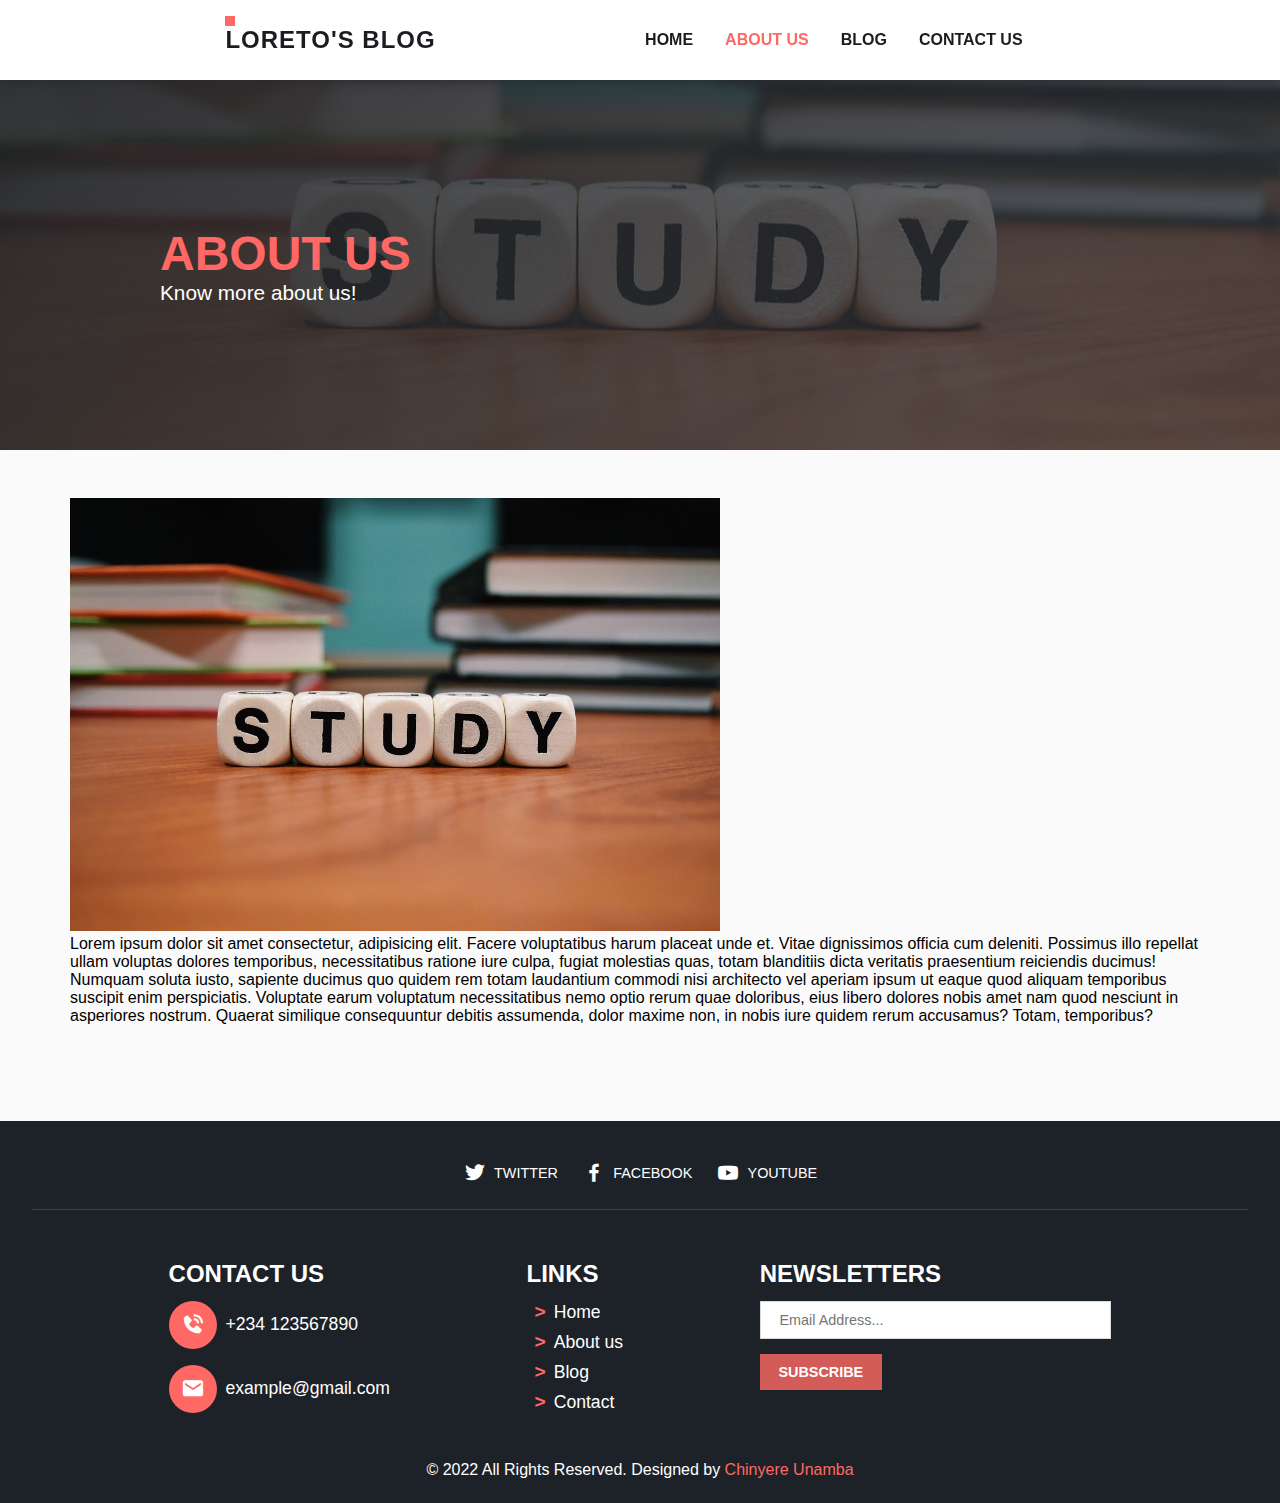
<file: about.html>
<!DOCTYPE html>
<html lang="en">

<head>
    <meta charset="UTF-8">
    <meta http-equiv="X-UA-Compatible" content="IE=edge">
    <meta name="viewport" content="width=device-width, initial-scale=1.0">
    <link rel="stylesheet" href="style.css">
    <link rel="stylesheet" href="./boxicons/css/boxicons.min.css">
    <title>Blog Website | About Us</title>
</head>

<body>
    <nav>
        <div class="logo">
            <!-- <img src="" alt="logo"> -->
            <a href="#">
                <h2>Loreto's Blog</h2>
            </a>
        </div>
        <ul class="navlinks">
            <li><a href="./index.html">Home</a></li>
            <li><a href="./about.html" class="active">About us</a></li>
            <li><a href="./blog.html">Blog</a></li>
            <li><a href="./contact.html">Contact us</a></li>
        </ul>

        <div class="burger">
            <div class="line-1"></div>
            <div class="line-2"></div>
            <div class="line-3"></div>
        </div>

    </nav>
    <div class="container">
        <section class="header">
            <div class="intro">
                <h1>About us</h1>
                <p>Know more about us!</p>
            </div>
        </section>
        <!-- <section class="body">
            <div class="s1">
                <div>
                    <h4>Contact Us</h4>
                    <h2>Let's stay in touch</h2>
                </div>
            </div>
        </section> -->
        <section class="body">
            <div class="about">
                <div class="content">
                    <div class="img">
                        <img src="./images/img-7.jpg" alt="">
                    </div>
                    <div>
                        <p>Lorem ipsum dolor sit amet consectetur, adipisicing elit. Facere voluptatibus harum placeat
                            unde
                            et. Vitae dignissimos officia cum deleniti. Possimus illo repellat ullam voluptas dolores
                            temporibus, necessitatibus ratione iure culpa, fugiat molestias quas, totam blanditiis dicta
                            veritatis praesentium reiciendis ducimus! Numquam soluta iusto, sapiente ducimus quo quidem
                            rem
                            totam laudantium commodi nisi architecto vel aperiam ipsum ut eaque quod aliquam temporibus
                            suscipit enim perspiciatis. Voluptate earum voluptatum necessitatibus nemo optio rerum quae
                            doloribus, eius libero dolores nobis amet nam quod nesciunt in asperiores nostrum. Quaerat
                            similique consequuntur debitis assumenda, dolor maxime non, in nobis iure quidem rerum
                            accusamus? Totam, temporibus?</p>
                    </div>
                </div>

            </div>
        </section>

        <footer>
            <div class="footer-social-links">
                <span><a href="#"><i class="bx bxl-twitter"></i>Twitter</a></span>
                <span><a href="#"><i class="bx bxl-facebook"></i>Facebook</a></span>
                <span><a href="#"><i class="bx bxl-youtube"></i>Youtube</a></span>
            </div>
            <div class="footer-links">
                <div class="contact">
                    <h2>Contact us</h2>
                    <div>
                        <span><i class="bx bxs-phone-call"></i>+234 123567890</span>
                        <span><a href="#"><i class="bx bxs-envelope"></i>example@gmail.com</a></span>
                    </div>
                </div>
                <div class="home-link">
                    <h2>Links</h2>
                    <ul>
                        <li><a href="#">Home</a></li>
                        <li><a href="#">About us</a></li>
                        <li><a href="#">Blog</a></li>
                        <li><a href="#">Contact</a></li>
                    </ul>
                </div>
                <div class="subscribe">
                    <h2>Newsletters</h2>
                    <div>
                        <input type="email" name="email" id="" placeholder="Email Address...">
                        <button type="submit">Subscribe</button>
                    </div>
                </div>
            </div>
            <div class="copyright">
                <p>&copy; 2022 All Rights Reserved. Designed by <a href="#">Chinyere Unamba</a></p>
            </div>
        </footer>
    </div>
    <script src="main.js"></script>
</body>

</html>
</file>
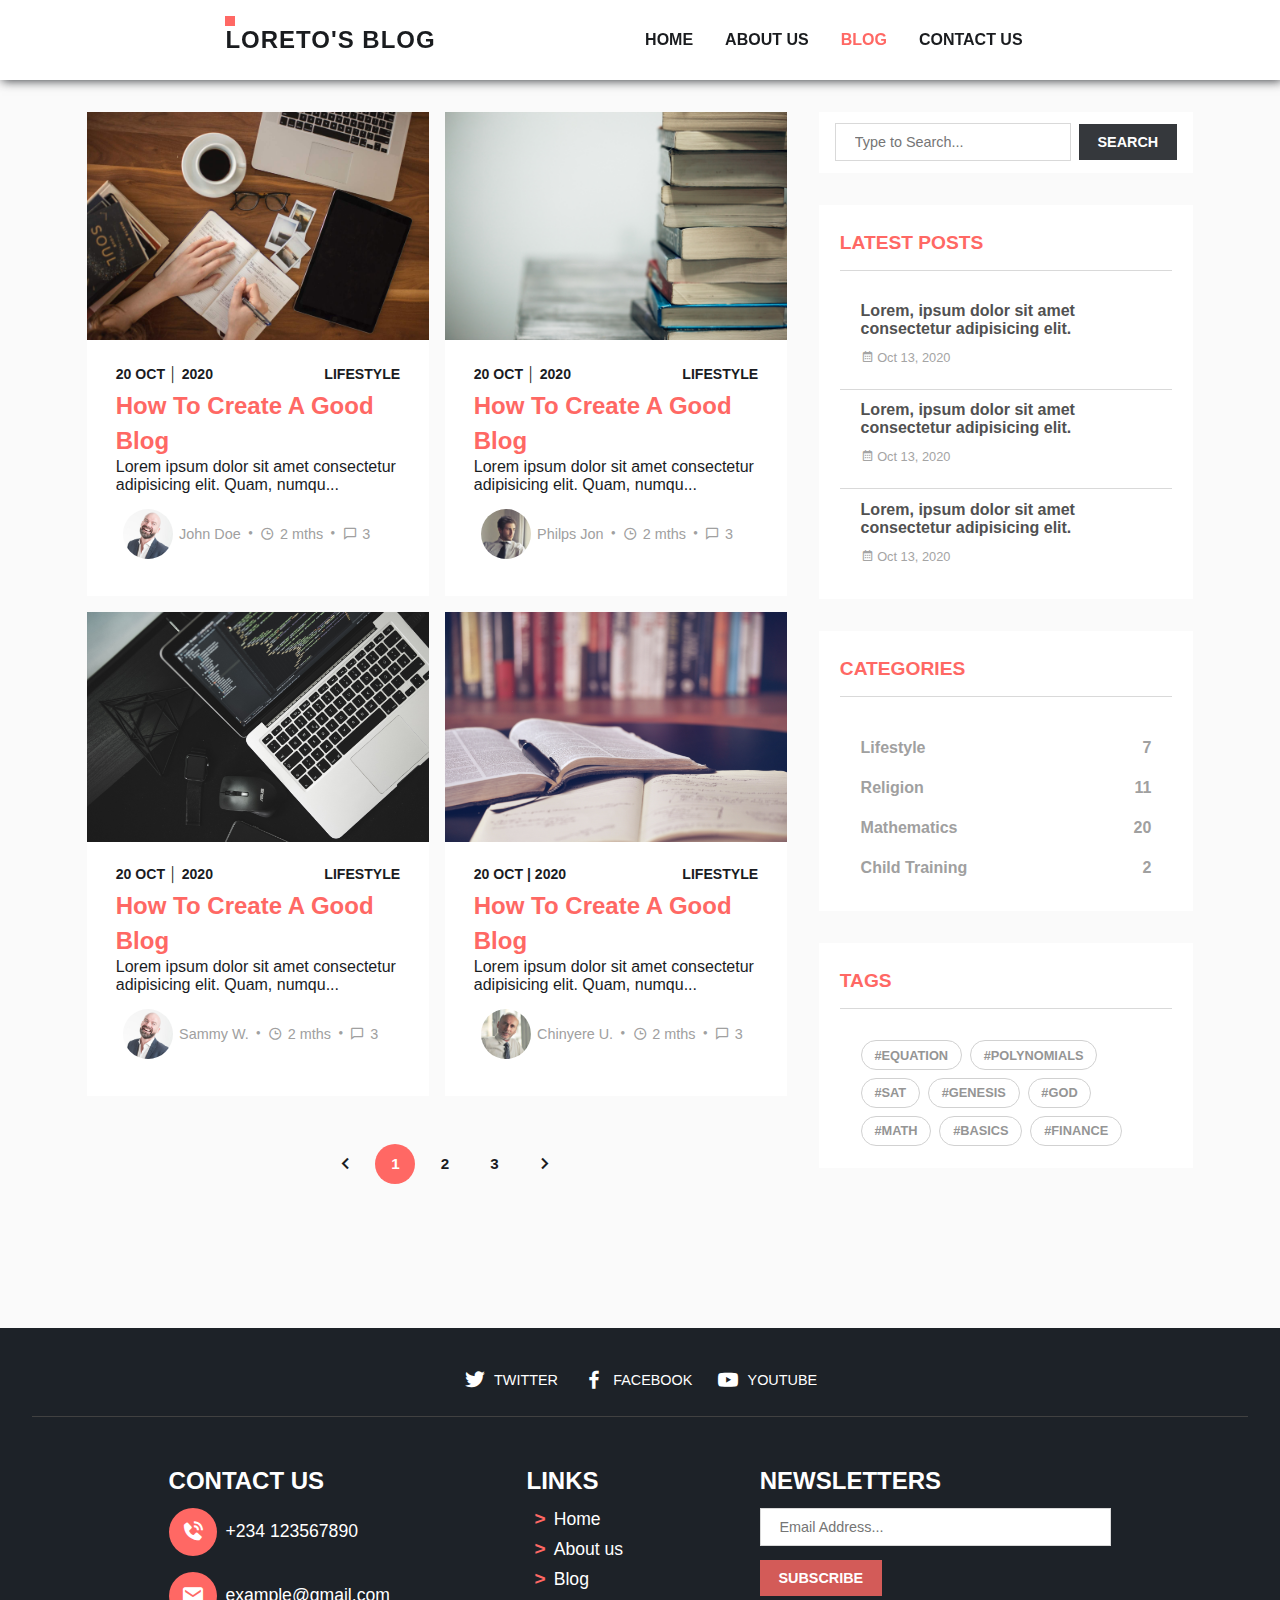
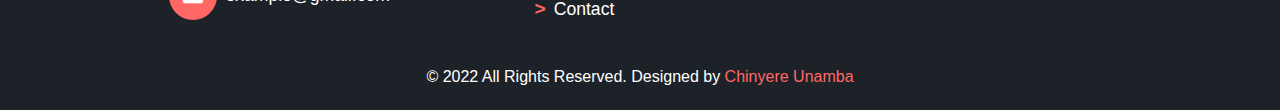
<file: blog.html>
<!DOCTYPE html>
<html lang="en">

<head>
    <meta charset="UTF-8">
    <meta http-equiv="X-UA-Compatible" content="IE=edge">
    <meta name="viewport" content="width=device-width, initial-scale=1.0">
    <link rel="stylesheet" href="style.css">
    <link rel="stylesheet" href="./boxicons/css/boxicons.min.css">
    <title>Blog Website | Blogs</title>
</head>

<body>
    <nav>
        <div class="logo">
            <!-- <img src="" alt="logo"> -->
            <a href="#">
                <h2>Loreto's Blog</h2>
            </a>
        </div>
        <ul class="navlinks">
            <li><a href="./index.html">Home</a></li>
            <li><a href="./about.html">About us</a></li>
            <li><a href="./blog.html" class="active">Blog</a></li>
            <li><a href="./contact.html">Contact us</a></li>
        </ul>

        <div class="burger">
            <div class="line-1"></div>
            <div class="line-2"></div>
            <div class="line-3"></div>
        </div>

    </nav>
    <div class="container">
        <section class="body blog-list">
            <div class="main">
                <div class="content">
                    <div class="blog-post">
                        <div class="box">
                            <a href="./post.html" class="box-link">
                                <div class="img">
                                    <img src="./images/img-1.jpg" alt="">
                                </div>
                                <div class="text">
                                    <div class="text-header">
                                        <div class="sub-detail">
                                            <h4 class="bold">Lifestyle</h4>
                                            <h4>20 Oct &boxv; 2020</h4>
                                        </div>
                                        <h2>How to create a good blog</h2>
                                        <p>Lorem ipsum dolor sit amet consectetur adipisicing elit. Quam, numqu...</p>
                                        <ul>
                                            <li>
                                                <a href="#user">
                                                    <div class="profile">
                                                        <img src="./images/profile-img/person_2.jpg" alt="">
                                                    </div>
                                                    <div>
                                                        John doe
                                                    </div>
                                                </a>
                                            </li>&bullet;
                                            <li><a href="#"><i class="bx bx-time"></i> 2 mths</a></li>&bullet;
                                            <li><a href="#"><i class="bx bx-comment"></i> 3</a></li>
                                        </ul>
                                    </div>
                                </div>
                            </a>
                        </div>
                        <div class="box">
                            <a href="./post.html" class="box-link">
                                <div class="img">
                                    <img src="./images/img-5.jpg" alt="">
                                </div>
                                <div class="text">
                                    <div class="text-header">
                                        <div class="sub-detail">
                                            <h4 class="bold">Lifestyle</h4>
                                            <h4>20 Oct &boxv; 2020</h4>
                                        </div>
                                        <h2>How to create a good blog</h2>
                                        <p>Lorem ipsum dolor sit amet consectetur adipisicing elit. Quam, numqu...</p>
                                        <ul>
                                            <li>
                                                <a href="#user">
                                                    <div class="profile">
                                                        <img src="./images/profile-img/person_1.jpg" alt="">
                                                    </div>
                                                    <div>
                                                        Philps Jon
                                                    </div>
                                                </a>
                                            </li>&bullet;
                                            <li><a href="#"><i class="bx bx-time"></i> 2 mths</a></li>&bullet;
                                            <li><a href="#"><i class="bx bx-comment"></i> 3</a></li>
                                        </ul>
                                    </div>
                                </div>
                            </a>
                        </div>
                        <div class="box">
                            <a href="./post.html" class="box-link">
                                <div class="img">
                                    <img src="./images/img-3.jpg" alt="">
                                </div>
                                <div class="text">
                                    <div class="text-header">
                                        <div class="sub-detail">
                                            <h4 class="bold">Lifestyle</h4>
                                            <h4>20 Oct &boxv; 2020</h4>
                                        </div>
                                        <h2>How to create a good blog</h2>
                                        <p>Lorem ipsum dolor sit amet consectetur adipisicing elit. Quam, numqu...</p>
                                        <ul>
                                            <li>
                                                <a href="#user">
                                                    <div class="profile">
                                                        <img src="./images/profile-img/person_2.jpg" alt="">
                                                    </div>
                                                    <div>
                                                        Sammy W.
                                                    </div>
                                                </a>
                                            </li>&bullet;
                                            <li><a href="#"><i class="bx bx-time"></i> 2 mths</a></li>&bullet;
                                            <li><a href="#"><i class="bx bx-comment"></i> 3</a></li>
                                        </ul>
                                    </div>
                                </div>
                            </a>
                        </div>
                        <div class="box">
                            <a href="./post.html" class="box-link">
                                <div class="img">
                                    <img src="./images/img-4.jpg" alt="">
                                </div>
                                <div class="text">
                                    <div class="text-header">
                                        <div class="sub-detail">
                                            <h4 class="bold">Lifestyle</h4>
                                            <h4>20 Oct | 2020</h4>
                                        </div>
                                        <h2>How to create a good blog</h2>
                                        <p>Lorem ipsum dolor sit amet consectetur adipisicing elit. Quam, numqu...</p>
                                        <ul>
                                            <li>
                                                <a href="#user">
                                                    <div class="profile">
                                                        <img src="./images/profile-img/person_3.jpg" alt="">
                                                    </div>
                                                    <div>
                                                        Chinyere U.
                                                    </div>
                                                </a>
                                            </li>&bullet;
                                            <li><a href="#"><i class="bx bx-time"></i> 2 mths</a></li>&bullet;
                                            <li><a href="#"><i class="bx bx-comment"></i> 3</a></li>
                                        </ul>
                                    </div>
                                </div>
                            </a>
                        </div>

                    </div>

                    <div class="pagination">
                        <div>
                            <span>
                                <a href="#">
                                    <i class="arrow bx bx-chevron-left"></i>
                                </a>
                            </span>

                            <span class="active">
                                <a class="nos" href="#">1</a>
                            </span>
                            <span>
                                <a class="nos" href="#">2</a>
                            </span>
                            <span>
                                <a class="nos" href="#">3</a>
                            </span>
                            <span>
                                <a href="#">
                                    <i class="arrow bx bx-chevron-right"></i>
                                </a>
                            </span>
                        </div>
                    </div>
                </div>
                <aside>
                    <div class="search">
                        <input type="search" name="search" id="" placeholder="Type to Search...">
                        <button type="submit">Search</button>
                    </div>
                    <div class="recent-post">
                        <h3>Latest posts</h3>
                        <div class="recent">
                            <a href="#">
                                <h4>Lorem, ipsum dolor sit amet consectetur adipisicing elit.</h4>
                                <p><i class="bx bx-calendar"></i> Oct 13, 2020</p>
                            </a>
                        </div>
                        <div class="recent">
                            <a href="#">
                                <h4>Lorem, ipsum dolor sit amet consectetur adipisicing elit.</h4>
                                <p><i class="bx bx-calendar"></i> Oct 13, 2020</p>
                            </a>
                        </div>
                        <div class="recent">
                            <a href="#">
                                <h4>Lorem, ipsum dolor sit amet consectetur adipisicing elit.</h4>
                                <p><i class="bx bx-calendar"></i> Oct 13, 2020</p>
                            </a>
                        </div>


                    </div>
                    <div class="categories">
                        <h3>Categories</h3>
                        <div>
                            <ul>
                                <li>
                                    <a href="#">
                                        <span>Lifestyle</span>
                                        <span>7</span>
                                    </a>
                                </li>
                                <li>
                                    <a href="#">
                                        <span>Religion</span>
                                        <span>11</span>
                                    </a>
                                </li>
                                <li>
                                    <a href="#">
                                        <span>Mathematics</span>
                                        <span>20</span>
                                    </a>
                                </li>
                                <li>
                                    <a href="#">
                                        <span>Child Training</span>
                                        <span>2</span>
                                    </a>
                                </li>


                            </ul>
                        </div>
                    </div>
                    <div class="tags">
                        <h3>Tags</h3>
                        <div>
                            <span><a href="#">#equation</a></span>
                            <span><a href="#">#polynomials</a></span>
                            <span><a href="#">#sat</a></span>
                            <span><a href="#">#genesis</a></span>
                            <span><a href="#">#God</a></span>
                            <span><a href="#">#math</a></span>
                            <span><a href="#">#basics</a></span>
                            <span><a href="#">#finance</a></span>
                        </div>
                    </div>
                </aside>
            </div>
        </section>

        <footer>
            <div class="footer-social-links">
                <span><a href="#"><i class="bx bxl-twitter"></i>Twitter</a></span>
                <span><a href="#"><i class="bx bxl-facebook"></i>Facebook</a></span>
                <span><a href="#"><i class="bx bxl-youtube"></i>Youtube</a></span>
            </div>
            <div class="footer-links">
                <div class="contact">
                    <h2>Contact us</h2>
                    <div>
                        <span><i class="bx bxs-phone-call"></i>+234 123567890</span>
                        <span><a href="#"><i class="bx bxs-envelope"></i>example@gmail.com</a></span>
                    </div>
                </div>
                <div class="home-link">
                    <h2>Links</h2>
                    <ul>
                        <li><a href="#">Home</a></li>
                        <li><a href="#">About us</a></li>
                        <li><a href="#">Blog</a></li>
                        <li><a href="#">Contact</a></li>
                    </ul>
                </div>
                <div class="subscribe">
                    <h2>Newsletters</h2>
                    <div>
                        <input type="email" name="email" id="" placeholder="Email Address...">
                        <button class="bold" type="submit">Subscribe</button>
                    </div>
                </div>
            </div>
            <div class="copyright">
                <p>&copy; 2022 All Rights Reserved. Designed by <a href="#">Chinyere Unamba</a></p>
            </div>
        </footer>
    </div>
    <script src="main.js"></script>
</body>

</html>
</file>
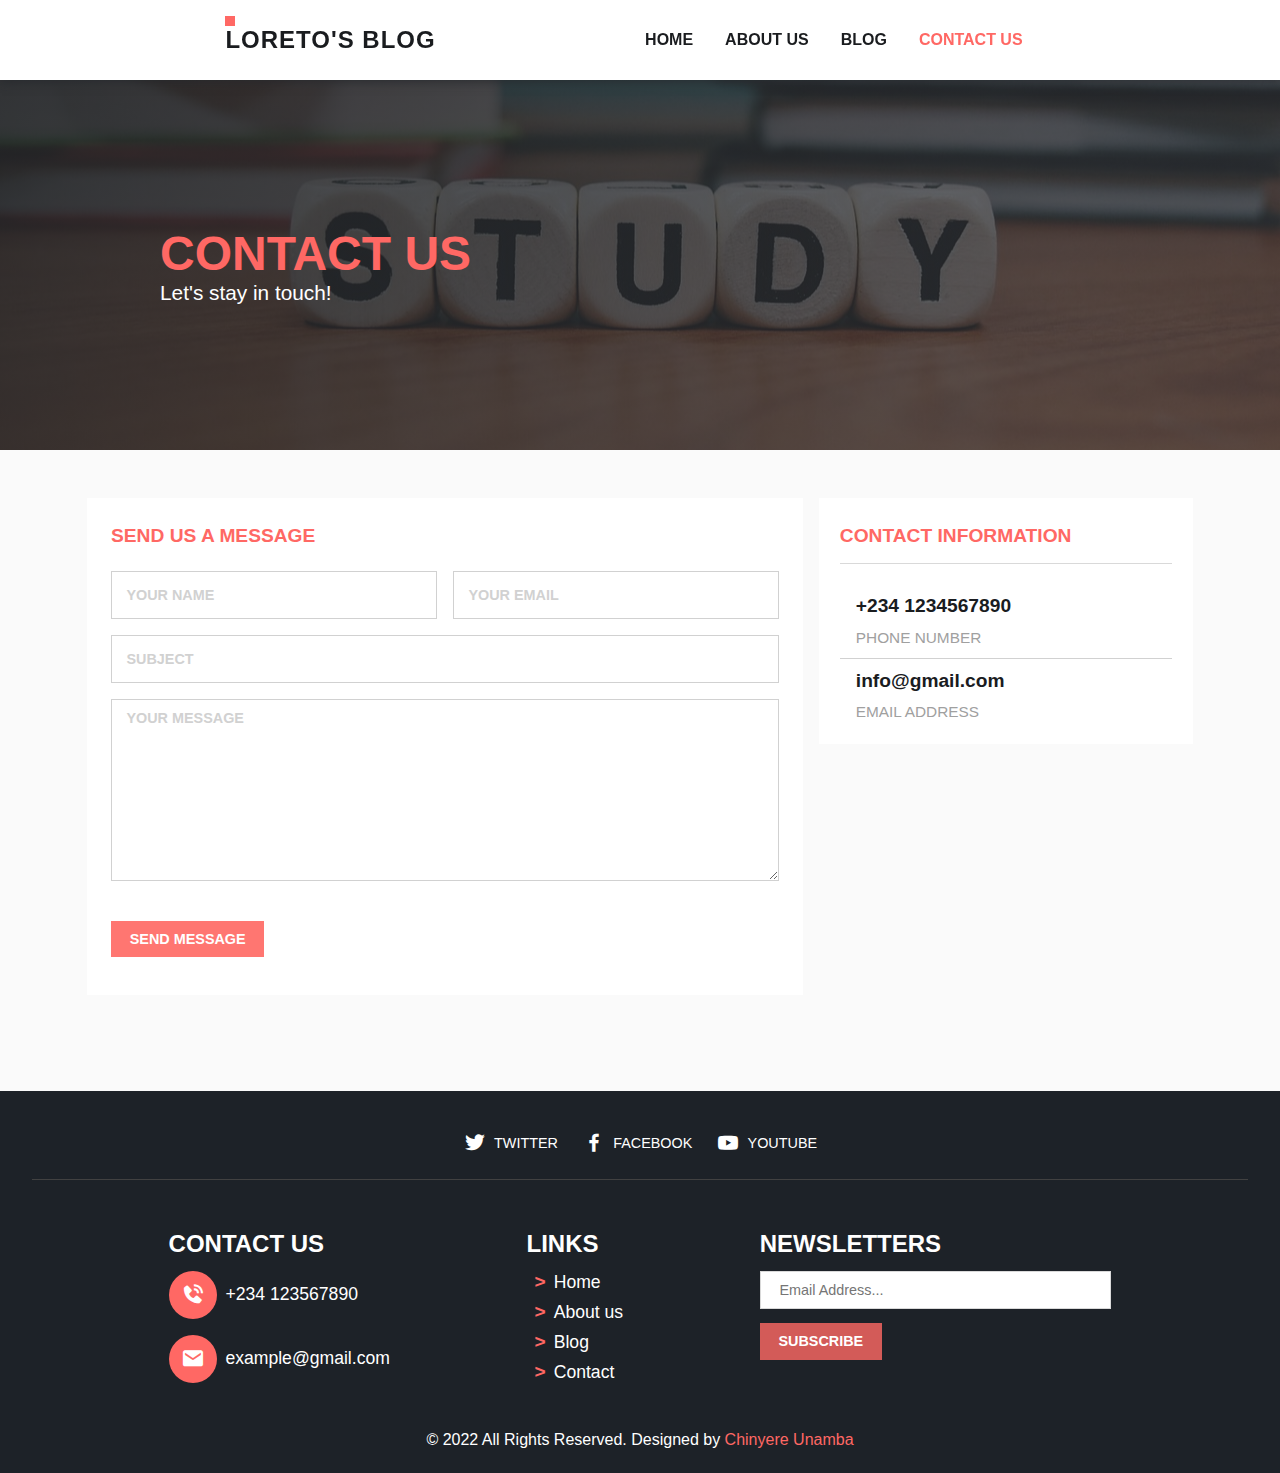
<file: contact.html>
<!DOCTYPE html>
<html lang="en">

<head>
    <meta charset="UTF-8">
    <meta http-equiv="X-UA-Compatible" content="IE=edge">
    <meta name="viewport" content="width=device-width, initial-scale=1.0">
    <link rel="stylesheet" href="style.css">
    <link rel="stylesheet" href="./boxicons/css/boxicons.min.css">
    <title>Blog Website | Contact Us</title>
</head>

<body>
    <nav>
        <div class="logo">
            <!-- <img src="" alt="logo"> -->
            <a href="#">
                <h2>Loreto's Blog</h2>
            </a>
        </div>
        <ul class="navlinks">
            <li><a href="./index.html">Home</a></li>
            <li><a href="./about.html">About us</a></li>
            <li><a href="./blog.html">Blog</a></li>
            <li><a href="./contact.html" class="active">Contact us</a></li>
        </ul>

        <div class="burger">
            <div class="line-1"></div>
            <div class="line-2"></div>
            <div class="line-3"></div>
        </div>

    </nav>
    <div class="container">
        <section class="header">
            <div class="intro">
                <h1>Contact Us</h1>
                <p>Let's stay in touch!</p>
            </div>
        </section>
        <!-- <section class="body">
            <div class="s1">
                <div>
                    <h4>Contact Us</h4>
                    <h2>Let's stay in touch</h2>
                </div>
            </div>
        </section> -->
        <section class="body">
            <div class="main">
                <div class="content">
                    <div class="contact">
                        <div class="contact-title">
                            <h3>Send us a message</h3>
                        </div>
                        <div class="form">
                            <form action="">
                                <div class="input input-detail">
                                    <input type="text" name="name" id="" placeholder="Your name">
                                    <input type="email" name="email" id="" placeholder="your email">
                                </div>
                                <div class="input">
                                    <input type="text" name="subject" id="" placeholder="subject">
                                </div>
                                <div class="textarea">
                                    <textarea name="message" id="" cols="30" rows="10"
                                        placeholder="your message"></textarea>
                                </div>
                            </form>
                        </div>

                        <div class="button">
                            <button>Send message</button>
                        </div>
                    </div>
                </div>
                <aside>
                    <div class="contact-info">
                        <h3>Contact Information</h3>
                        <div class="info">
                            <h4>+234 1234567890</h4>
                            <p>Phone number</p>
                        </div>
                        <div class="info">
                            <h4>info@gmail.com</h4>
                            <p>email address</p>
                        </div>
                    </div>

                </aside>
            </div>
        </section>

        <footer>
            <div class="footer-social-links">
                <span><a href="#"><i class="bx bxl-twitter"></i>Twitter</a></span>
                <span><a href="#"><i class="bx bxl-facebook"></i>Facebook</a></span>
                <span><a href="#"><i class="bx bxl-youtube"></i>Youtube</a></span>
            </div>
            <div class="footer-links">
                <div class="contact">
                    <h2>Contact us</h2>
                    <div>
                        <span><i class="bx bxs-phone-call"></i>+234 123567890</span>
                        <span><a href="#"><i class="bx bxs-envelope"></i>example@gmail.com</a></span>
                    </div>
                </div>
                <div class="home-link">
                    <h2>Links</h2>
                    <ul>
                        <li><a href="#">Home</a></li>
                        <li><a href="#">About us</a></li>
                        <li><a href="#">Blog</a></li>
                        <li><a href="#">Contact</a></li>
                    </ul>
                </div>
                <div class="subscribe">
                    <h2>Newsletters</h2>
                    <div>
                        <input type="email" name="email" id="" placeholder="Email Address...">
                        <button type="submit">Subscribe</button>
                    </div>
                </div>
            </div>
            <div class="copyright">
                <p>&copy; 2022 All Rights Reserved. Designed by <a href="#">Chinyere Unamba</a></p>
            </div>
        </footer>
    </div>
    <script src="main.js"></script>
</body>

</html>
</file>
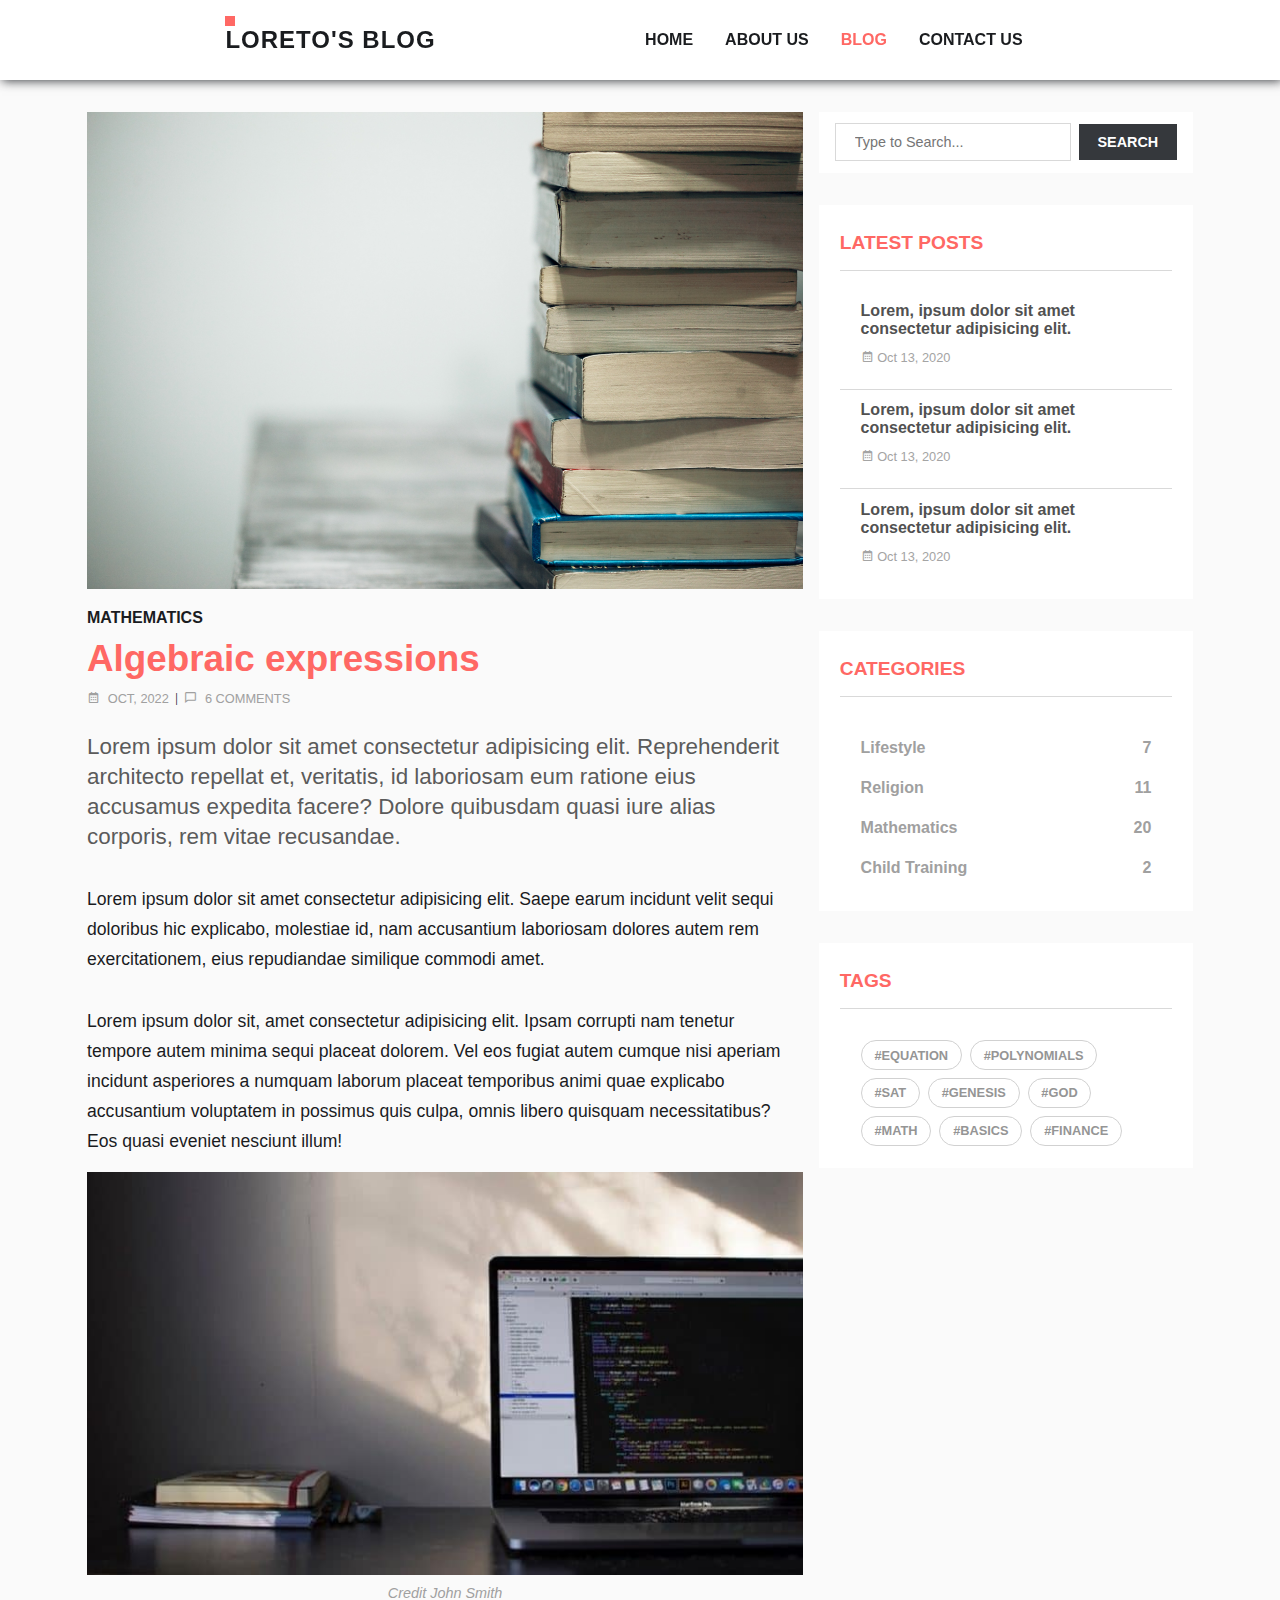
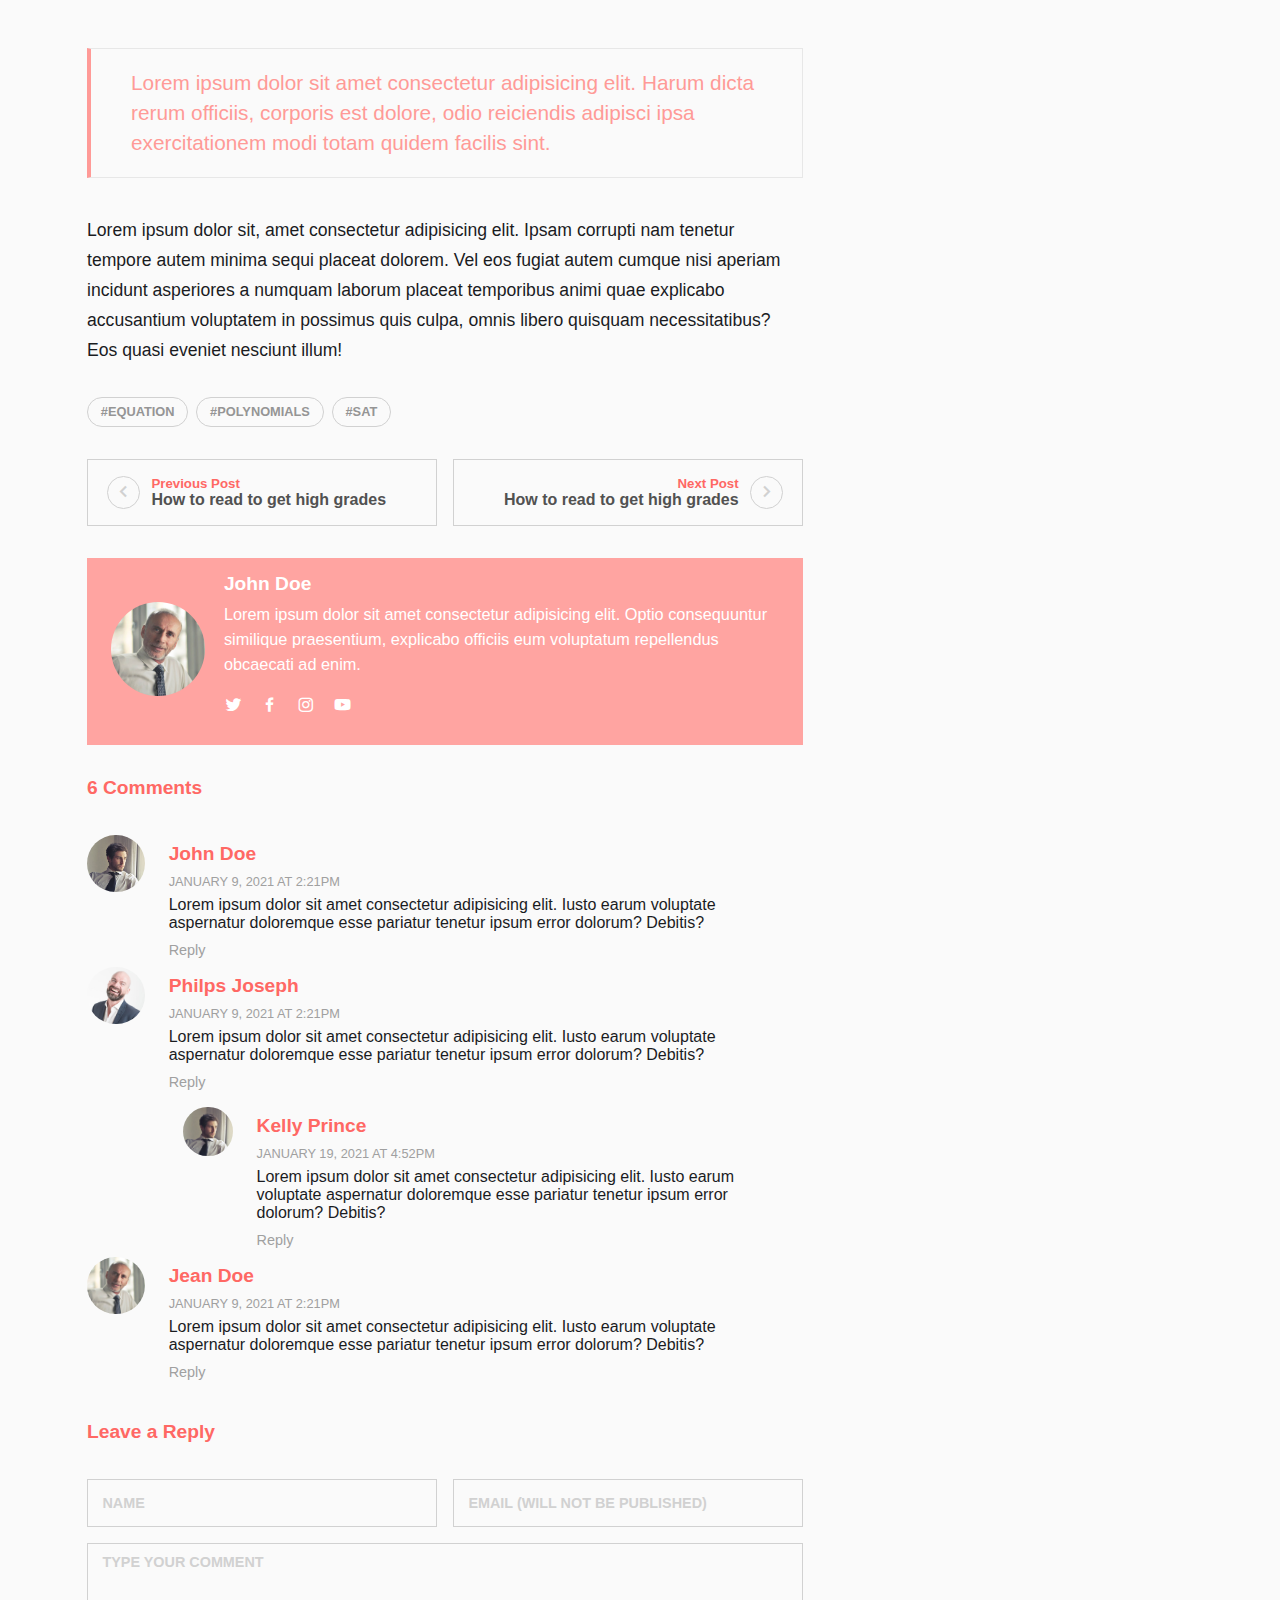
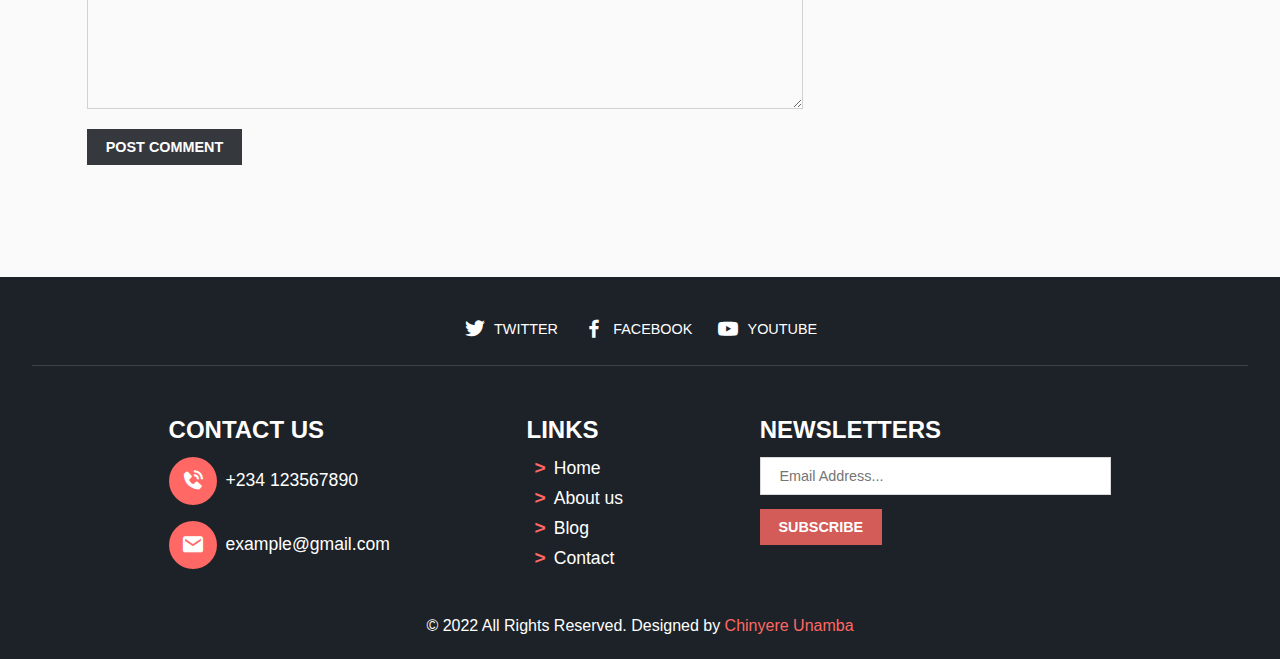
<file: post.html>
<!DOCTYPE html>
<html lang="en">

<head>
    <meta charset="UTF-8">
    <meta http-equiv="X-UA-Compatible" content="IE=edge">
    <meta name="viewport" content="width=device-width, initial-scale=1.0">
    <link rel="stylesheet" href="style.css">
    <link rel="stylesheet" href="./boxicons/css/boxicons.min.css">
    <title>Blog Website | Post Title</title>
</head>

<body>
    <nav>
        <div class="logo">
            <!-- <img src="" alt="logo"> -->
            <a href="#">
                <h2>Loreto's Blog</h2>
            </a>
        </div>
        <ul class="navlinks">
            <li><a href="./index.html">Home</a></li>
            <li><a href="./about.html">About us</a></li>
            <li><a href="./blog.html" class="active">Blog</a></li>
            <li><a href="./contact.html">Contact us</a></li>
        </ul>

        <div class="burger">
            <div class="line-1"></div>
            <div class="line-2"></div>
            <div class="line-3"></div>
        </div>

    </nav>
    <div class="container">
        <section class="body post-body">
            <div class="main">
                <div class="content">
                    <div class="post">
                        <div class="img">
                            <img src="./images/img-5.jpg" alt="">
                        </div>
                        <div class="text">
                            <div class="text-header">
                                <h4 class="category">Mathematics</h4>
                                <a href="#">
                                    <h1 class="post-title">Algebraic expressions</h1>
                                </a>
                                <ul class="user-details">
                                    <li><a href="#"><i class="bx bx-calendar"></i> Oct, 2022</a></li> |
                                    <li><a href="#"><i class="bx bx-comment"></i> 6 comments</a></li>
                                </ul>
                            </div>
                            <p class="intro-text">Lorem ipsum dolor sit amet consectetur adipisicing elit. Reprehenderit
                                architecto repellat et, veritatis, id laboriosam eum ratione eius accusamus expedita
                                facere? Dolore quibusdam quasi iure alias corporis, rem vitae recusandae.</p>

                            <p class="post-text">Lorem ipsum dolor sit amet consectetur adipisicing elit. Saepe earum
                                incidunt velit sequi
                                doloribus hic explicabo, molestiae id, nam accusantium laboriosam dolores autem rem
                                exercitationem, eius repudiandae similique commodi amet.</p>

                            <p class="post-text">
                                Lorem ipsum dolor sit, amet consectetur adipisicing elit. Ipsam corrupti nam tenetur
                                tempore autem minima sequi placeat dolorem. Vel eos fugiat autem cumque nisi aperiam
                                incidunt asperiores a numquam laborum placeat temporibus animi quae explicabo
                                accusantium voluptatem in possimus quis culpa, omnis libero quisquam necessitatibus? Eos
                                quasi eveniet nesciunt illum!
                            </p>

                            <div class="img">
                                <img src="./images/img-2.jpg" alt="">
                                <div class="credit">
                                    <a href="#"><small>Credit John Smith</small></a>
                                </div>
                            </div>

                            <p class="quote">
                                Lorem ipsum dolor sit amet consectetur adipisicing elit. Harum dicta rerum officiis,
                                corporis est dolore, odio reiciendis adipisci ipsa exercitationem modi totam quidem
                                facilis sint.
                            </p>

                            <p class="post-text">
                                Lorem ipsum dolor sit, amet consectetur adipisicing elit. Ipsam corrupti nam tenetur
                                tempore autem minima sequi placeat dolorem. Vel eos fugiat autem cumque nisi aperiam
                                incidunt asperiores a numquam laborum placeat temporibus animi quae explicabo
                                accusantium voluptatem in possimus quis culpa, omnis libero quisquam necessitatibus? Eos
                                quasi eveniet nesciunt illum!
                            </p>
                        </div>
                    </div>

                    <div class="post-tags">
                        <div>
                            <span><a href="#">#equation</a></span>
                            <span><a href="#">#polynomials</a></span>
                            <span><a href="#">#sat</a></span>
                        </div>

                    </div>

                    <div class="prev-next">
                        <div class="prev">
                            <span><a href="#"><i class="bx bx-chevron-left"></i></a></span>
                            <div>
                                <a href="#">
                                    <h5>Previous Post</h5>
                                    <h3>How to read to get high grades</h3>
                                </a>
                            </div>

                        </div>
                        <div class="next">
                            <span><a href="#"><i class="bx bx-chevron-right"></i></a></span>
                            <div>
                                <a href="#">
                                    <h5>Next Post</h5>
                                    <h3>How to read to get high grades</h3>
                                </a>
                            </div>
                        </div>
                    </div>

                    <div class="user">
                        <div class="user-img">
                            <img src="./images/profile-img/person_3.jpg" alt="">
                        </div>
                        <div class="about-user">
                            <a href="#">
                                <h3>John Doe</h3>
                            </a>
                            <p>Lorem ipsum dolor sit amet consectetur adipisicing elit. Optio consequuntur similique
                                praesentium, explicabo officiis eum voluptatum repellendus obcaecati ad enim.</p>
                            <span class="links">
                                <a href="#"><i class="bx bxl-twitter"></i></a>
                                <a href="#"><i class="bx bxl-facebook"></i></a>
                                <a href="#"><i class="bx bxl-instagram"></i></a>
                                <a href="#"><i class="bx bxl-youtube"></i></a>
                            </span>
                        </div>
                    </div>

                    <div class="comments">
                        <h3>6 Comments</h3>
                        <div>
                            <div class="user-comment">
                                <div class="profile">
                                    <img src="./images/profile-img/person_1.jpg" alt="">
                                </div>
                                <div class="comment-content">
                                    <h3>John Doe</h3>
                                    <p class="date">January 9, 2021 at 2:21pm</p>
                                    <p class="comment">Lorem ipsum dolor sit amet consectetur adipisicing elit. Iusto
                                        earum voluptate aspernatur doloremque esse pariatur tenetur ipsum error dolorum?
                                        Debitis?</p>
                                    <span>
                                        <a href="#"><i class="bx bx-forward"></i>Reply</a>
                                    </span>
                                </div>
                            </div>
                            <div class="user-comment">
                                <div class="profile">
                                    <img src="./images/profile-img/person_2.jpg" alt="">
                                </div>
                                <div class="comment-content">
                                    <h3>Philps joseph</h3>
                                    <p class="date">January 9, 2021 at 2:21pm</p>
                                    <p class="comment">Lorem ipsum dolor sit amet consectetur adipisicing elit. Iusto
                                        earum voluptate aspernatur doloremque esse pariatur tenetur ipsum error dolorum?
                                        Debitis?</p>
                                    <span>
                                        <a href="#"><i class="bx bx-forward"></i>Reply</a>
                                    </span>
                                </div>
                            </div>
                            <div class="user-comment-reply">
                                <div class="profile">
                                    <img src="./images/profile-img/person_1.jpg" alt="">
                                </div>
                                <div class="comment-content">
                                    <h3>Kelly Prince</h3>
                                    <p class="date">January 19, 2021 at 4:52pm</p>
                                    <p class="comment">Lorem ipsum dolor sit amet consectetur adipisicing elit. Iusto
                                        earum voluptate aspernatur doloremque esse pariatur tenetur ipsum error dolorum?
                                        Debitis?</p>
                                    <span>
                                        <a href="#"><i class="bx bx-forward"></i>Reply</a>
                                    </span>
                                </div>
                            </div>
                            <div class="user-comment">
                                <div class="profile">
                                    <img src="./images/profile-img/person_3.jpg" alt="">
                                </div>
                                <div class="comment-content">
                                    <h3>Jean Doe</h3>
                                    <p class="date">January 9, 2021 at 2:21pm</p>
                                    <p class="comment">Lorem ipsum dolor sit amet consectetur adipisicing elit. Iusto
                                        earum voluptate aspernatur doloremque esse pariatur tenetur ipsum error dolorum?
                                        Debitis?</p>
                                    <span>
                                        <a href="#"><i class="bx bx-forward"></i>Reply</a>
                                    </span>
                                </div>
                            </div>
                        </div>
                    </div>
                    <div class="reply">
                        <h3>Leave a Reply</h3>
                        <div class="form">
                            <form action="">
                                <div class="input input-detail">
                                    <input type="text" name="name" id="" placeholder="Name">
                                    <input type="email" name="email" id="" placeholder="Email (will not be published)">
                                </div>
                                <div class="textarea">
                                    <textarea name="message" id="" rows="9" placeholder="Type your Comment"></textarea>
                                </div>
                                <div>
                                    <button>Post Comment</button>
                                </div>
                            </form>
                        </div>
                    </div>
                </div>

                <aside>
                    <div class="search">
                        <input type="search" name="search" id="" placeholder="Type to Search...">
                        <button type="submit">Search</button>
                    </div>
                    <div class="recent-post">
                        <h3>Latest posts</h3>
                        <div class="recent">
                            <a href="#">
                                <h4>Lorem, ipsum dolor sit amet consectetur adipisicing elit.</h4>
                                <p><i class="bx bx-calendar"></i> Oct 13, 2020</p>
                            </a>
                        </div>
                        <div class="recent">
                            <a href="#">
                                <h4>Lorem, ipsum dolor sit amet consectetur adipisicing elit.</h4>
                                <p><i class="bx bx-calendar"></i> Oct 13, 2020</p>
                            </a>
                        </div>
                        <div class="recent">
                            <a href="#">
                                <h4>Lorem, ipsum dolor sit amet consectetur adipisicing elit.</h4>
                                <p><i class="bx bx-calendar"></i> Oct 13, 2020</p>
                            </a>
                        </div>
                    </div>
                    <div class="categories">
                        <h3>Categories</h3>
                        <div>
                            <ul>
                                <li>
                                    <a href="#">
                                        <span>Lifestyle</span>
                                        <span>7</span>
                                    </a>
                                </li>
                                <li>
                                    <a href="#">
                                        <span>Religion</span>
                                        <span>11</span>
                                    </a>
                                </li>
                                <li>
                                    <a href="#">
                                        <span>Mathematics</span>
                                        <span>20</span>
                                    </a>
                                </li>
                                <li>
                                    <a href="#">
                                        <span>Child Training</span>
                                        <span>2</span>
                                    </a>
                                </li>

                            </ul>
                        </div>
                    </div>
                    <div class="tags">
                        <h3>Tags</h3>
                        <div>
                            <span><a href="#">#equation</a></span>
                            <span><a href="#">#polynomials</a></span>
                            <span><a href="#">#sat</a></span>
                            <span><a href="#">#genesis</a></span>
                            <span><a href="#">#God</a></span>
                            <span><a href="#">#math</a></span>
                            <span><a href="#">#basics</a></span>
                            <span><a href="#">#finance</a></span>
                        </div>
                    </div>
                </aside>

            </div>

        </section>

        <footer>
            <div class="footer-social-links">
                <span><a href="#"><i class="bx bxl-twitter"></i>Twitter</a></span>
                <span><a href="#"><i class="bx bxl-facebook"></i>Facebook</a></span>
                <span><a href="#"><i class="bx bxl-youtube"></i>Youtube</a></span>
            </div>
            <div class="footer-links">
                <div class="contact">
                    <h2>Contact us</h2>
                    <div>
                        <span><i class="bx bxs-phone-call"></i>+234 123567890</span>
                        <span><a href="mailto:info@mail.com"><i class="bx bxs-envelope"></i>example@gmail.com</a></span>
                    </div>
                </div>
                <div class="home-link">
                    <h2>Links</h2>
                    <ul>
                        <li><a href="#">Home</a></li>
                        <li><a href="#">About us</a></li>
                        <li><a href="#">Blog</a></li>
                        <li><a href="#">Contact</a></li>
                    </ul>
                </div>
                <div class="subscribe">
                    <h2>Newsletters</h2>
                    <div>
                        <input type="email" name="email" id="" placeholder="Email Address...">
                        <button type="submit">Subscribe</button>
                    </div>
                </div>
            </div>
            <div class="copyright">
                <p>&copy; 2022 All Rights Reserved. Designed by <a href="#">Chinyere Unamba</a></p>
            </div>
        </footer>

    </div>
    <script src="main.js"></script>
</body>

</html>
</file>
<file: style.css>
:root {
  --primary-color: #ff6864;
  --secondary-color: #1a1c1f;
  --text-color: #ffffff;
  --secondary-text-color: #a0a0a0;
  --border-color: #d1d1d1;
}

::after,
::before,
* {
  margin: 0;
  padding: 0;
  list-style: none;
  box-sizing: border-box;
  transition: all 0.3s ease;
}

a {
  text-decoration: none;
}

h1,
h2,
h3,
h4,
h5,
small {
  font-family: "Open Sans", sans-serif;
}

p,
span,
i,
a {
  font-family: "Nunito Sans", sans-serif;
}

h1 {
  font-size: 2rem;
}

h2 {
  font-size: 1.5rem;
}

h3 {
  font-size: 1.2rem;
}

button {
  font-family: "Open Sans", sans-serif;
  font-size: 0.9rem;
  font-weight: 800;
  padding: 0.7em 1.3em;
  text-transform: uppercase;
  border: none;
  color: var(--text-color);
  cursor: pointer;
  background: #25282cec;
}

button:hover {
  background: var(--secondary-color);
}

body {
  min-height: 100vh;
  background-color: #fafafa;
  overflow-x: hidden;
}

.container {
  position: relative;
  overflow-x: hidden;
}

/* Navigation bar =========================================== */

nav {
  position: fixed;
  display: flex;
  justify-content: space-between;
  align-items: center;
  width: 100%;
  padding: 1em 3em;
  background-color: var(--text-color);
  box-shadow: 2px 1px 10px #25282ce1;
  transition: all 0.3s ease;
  z-index: 9999;
}

.navlinks {
  position: fixed;
  display: flex;
  top: 4.4em;
  right: -100%;
  flex-direction: column;
  text-align: center;
  line-height: 3rem;
  width: 50vw;
  height: 100vh;
  gap: 0.5em;
  padding: 1em 2em;
  background-color: var(--text-color);
  transition: all 0.5s ease-out;
  z-index: 9999;
}

nav.show .navlinks {
  right: 0;
}

nav.show ~ .container {
  filter: blur(1px);
}

.navlinks li {
  text-transform: uppercase;
  font-weight: 700;
  border-bottom: 1px solid #d1d1d1;
}

.navlinks li a:hover,
.navlinks li a.active {
  color: var(--primary-color);
}

.navlinks li:last-child {
  border-bottom: none;
}

.navlinks li a {
  font-family: "Roboto", sans-serif;
  color: var(--secondary-color);
}

.burger {
  display: block;
  cursor: pointer;
  background-color: var(--secondary-color);
  padding: 0.3em;
}

.burger div {
  width: 28px;
  height: 4px;
  background-color: var(--text-color);
  margin: 4px;
  border-radius: 10px;
  transition: all 0.3s ease;
}

.burger.active .line-1 {
  transform: rotate(-45deg) translate(-5px, 5px);
}

.burger.active .line-2 {
  opacity: 0;
}

.burger.active .line-3 {
  transform: rotate(45deg) translate(-5px, -5px);
}

.logo {
  position: relative;
  text-transform: uppercase;
  font-weight: 500;
}

.logo h2 {
  font-family: "Roboto Condensed", sans-serif;
  letter-spacing: 1px;
}

.logo a {
  color: var(--secondary-color);
}

.logo::after {
  content: "";
  position: absolute;
  top: -10px;
  left: 0;
  width: 10px;
  height: 10px;
  background-color: var(--primary-color);
}

@media (min-width: 825px) {
  .burger {
    display: none;
  }

  nav {
    display: flex;
    justify-content: space-evenly;
    width: 100%;
  }

  .navlinks {
    position: unset;
    display: flex;
    flex-direction: row;
    align-items: center;
    height: 3rem;
    gap: 2em;
    width: initial;
  }

  .navlinks li {
    display: flex;
    border: none;
  }
}

/* End of navigation bar ---------------------------- */

/* Header ==================================================== */

.header {
  display: flex;
  justify-content: center;
  align-items: center;
  width: 100vw;
  min-height: 50vh;
  background: linear-gradient(125deg, #232629e6, #33373cb2),
    url("./images/img-7.jpg") no-repeat;
  background-position: center center;
  background-size: cover;
  margin: auto;
}

.header button {
  background-color: #ff6964ce;
  margin: 1.4em auto;
}

.header button:hover {
  background-color: var(--primary-color);
}

.header .intro {
  width: 80%;
  margin: 9em auto 4em auto;
  padding: 1em 2em;
}

.header .intro h1 {
  text-transform: uppercase;
  color: var(--primary-color);
  font-size: clamp(2rem, 0.5rem + 5vw, 3rem);
}

.header .intro p {
  width: 60%;
  color: var(--text-color);
  font-size: clamp(1em, 0.2rem + 5vw, 1.3rem);
}

/* End of Header --------------------------------------- */

/* Content in index ==============================================  */

.body {
  display: block;
  margin: 3em auto 6em auto;
  max-width: 1140px;
  width: 90%;
}

.main .content {
  max-width: calc(100% - 40% + 2em);
  width: 100%;
}

.main aside {
  max-width: calc(100% - 70% + 2em);
  width: 100%;
}

@media (max-width: 990px) {
  .logo {
    font-size: 1.3rem;
  }
  .body {
    max-width: 720px;
    width: 90%;
  }

  .header .intro {
    width: 90%;
  }

  .main .content {
    max-width: 100%;
  }
  .main aside {
    max-width: 100%;
  }

  .s1 button {
    margin-top: 1.2em;
  }
}

@media (max-width: 576px) {
  .logo {
    font-size: 1.1rem;
  }
  .body {
    width: 89%;
  }

  .header .intro {
    width: 100%;
  }

  .header .intro p {
    width: 100%;
  }

  .navlinks {
    width: 100%;
  }
}

.body .main {
  display: flex;
  flex-wrap: wrap;
  justify-content: center;
  gap: 1em;
}

.body aside {
  display: flex;
  flex-direction: column;
  gap: 2em;
}

.s1 {
  position: relative;
  display: flex;
  justify-content: space-between;
  align-items: center;
  background: linear-gradient(135deg, #222529f6, #25282cef),
    url("/images/img-6.jpg") center center / cover;
  flex-wrap: wrap;
  padding: 3em;
}

.s1 h2 {
  color: var(--text-color);
  font-weight: 400;
}

.s1 h4 {
  color: var(--primary-color);
  font-size: 1.1rem;
  letter-spacing: 1px;
  line-height: 1.9rem;
  font-weight: 900;
  text-transform: uppercase;
}

.s1 button {
  background: #ff6964ce;
  padding: 0.8em 1.5em;
  cursor: pointer;
}

.s1 button:hover {
  background: var(--primary-color);
}

/* Blogs =============================================== */
.blogs {
  display: flex;
  flex-direction: column;
  gap: 2em;
  width: 100%;
}

.blogs .box {
  min-height: 350px;
  background: var(--text-color);
  width: 100%;
}

.blogs .box:hover {
  transform: translateY(-0.35em);
  box-shadow: 0px 5px 30px 0px #6e7b8333;
}

.blogs .box button {
  margin: 1em auto;
}

.box .img {
  max-height: 300px;
  overflow: hidden;
}

.box img {
  width: 100%;
}

.blogs .box .text {
  padding: 1em 2em;
}

.category {
  text-transform: uppercase;
  font-weight: 800;
  margin: 0.4em auto;
  color: var(--secondary-color);
}

.blogs .box .text h2 {
  text-transform: capitalize;
  margin: 0.3em auto;
  color: var(--primary-color);
}

.blogs .text-header {
  margin: 1em auto;
}

.blogs .text-header ul,
.user-details {
  display: flex;
  align-items: center;
  gap: 0.5em;
  text-transform: uppercase;
  font-size: 0.8rem;
}

.blogs .text-header ul,
.blogs .text-header ul a,
.user-details a {
  color: var(--secondary-text-color);
  display: flex;
  align-items: center;
  gap: 0.6em;
}

.blogs .text-header ul a:hover {
  color: var(--primary-color);
}

.button {
  margin: 1.8em auto 0 auto;
  font-family: "Nunito", sans-serif;
  font-size: 1.2rem;
  color: var(--primary-color);
}

.button i {
  text-transform: capitalize;
}

.button button {
  text-align: center;
  color: var(--text-color);
  background: #ff6964e9;
}

.button button:hover {
  background-color: var(--primary-color);
}

.content .button {
  display: flex;
  justify-content: center;
}

/* End of blogs ------------------------------------------ */

/* Aside section ========================================= */

aside div {
  background: var(--text-color);
  padding: 0.7em 1.3em;
}
aside div h3 {
  text-transform: uppercase;
  border-bottom: 1px solid #d9d9d9;
}

aside .search {
  display: flex;
  align-items: center;
  padding-left: 1em;
  padding-right: 1em;
  gap: 0.5em;
}

aside .search input,
.footer-links input {
  width: 100%;
  padding: 0.7em 1.3em;
  font-size: 0.9rem;
  outline: none;
  border: 1px solid #d9d9d9;
}

aside .search input:focus,
.footer-links input:focus {
  border: 1px solid var(--secondary-color);
}

.recent-post h3,
.tags h3,
.categories h3,
.contact-info h3,
.comments h3,
.reply h3 {
  padding-top: 1rem;
  padding-bottom: 1rem;
  margin-bottom: 20px;
  color: var(--primary-color);
}

.recent-post .recent {
  border-bottom: 1px solid #d9d9d9;
}

.recent-post .recent h4 {
  color: #515151;
}

.recent-post .recent h4:hover {
  color: var(--secondary-color);
}

.recent-post .recent p {
  color: #a4a4a4;
  font-size: 0.8rem;
  line-height: 40px;
}

.recent-post .recent:last-child {
  border: none;
}

.categories div li {
  line-height: 40px;
}

.categories div li a {
  display: flex;
  justify-content: space-between;
  font-weight: 600;
  color: var(--secondary-text-color);
}

.categories div li a:hover {
  color: var(--primary-color);
}

.categories div li a span:nth-child(2) {
  font-weight: 800;
}

.tags div,
.post-tags div {
  display: flex;
  flex-wrap: wrap;
  gap: 0.5em;
}

.tags span,
.post-tags span {
  display: flex;
  flex-wrap: wrap;
  padding: 0.5em 1em;
  font-size: 0.8rem;
  font-weight: 700;
  border-radius: 50px;
  text-transform: uppercase;
  border: 1px solid var(--border-color);
  cursor: pointer;
}

.tags span a,
.post-tags span a {
  color: #959595;
}

.tags span:hover,
.post-tags span:hover {
  background: var(--primary-color);
  border: 1px solid var(--primary-color);
}

.tags span:hover a,
.post-tags span:hover a {
  color: var(--text-color);
}

/* End of aside section ----------------------------- */

/* End of index section ---------------------------------------------- */

/* Contact section =================================================== */

.content .contact {
  display: flex;
  flex-direction: column;
  gap: 1rem;
  background: var(--text-color);
  padding: 1.2em 1.5em;
}

.content .contact-title {
  text-transform: uppercase;
  margin: 0.5em 0;
}

.content .contact-title h3 {
  color: var(--primary-color);
}

form {
  display: flex;
  flex-direction: column;
  gap: 1em;
}

.contact form .input,
.contact form .textarea {
  width: 100%;
}

form .input {
  display: flex;
  min-height: 3em;
}

form .input input:focus,
form .textarea textarea:focus {
  border: 1px solid var(--secondary-color);
}

form .input-detail {
  gap: 1em;
}

@media (max-width:560px){
  form .input-detail{
    display: flex;
    flex-direction: column;
  }

  form .input-detail input{
    height: 3.3em;
  }
}

form .input input {
  text-transform: uppercase;
}

form .input input,
form .textarea textarea {
  font-family: "Roboto", sans-serif;
  font-size: 0.9rem;
  font-weight: 600;
  color: #414141;
  width: 100%;
  padding: 0.7em 1em;
  outline: none;
  border: 1px solid var(--border-color);
  background: transparent;
}

form .input input::placeholder,
form .textarea textarea::placeholder {
  text-transform: uppercase;
  color: var(--border-color);
}

.contact .button {
  display: flex;
  justify-content: flex-start;
  margin: 1em 0;
}

.contact-info .info {
  display: flex;
  flex-direction: column;
  gap: 0.7em;
  padding: 0.7em 1em;
  border-bottom: 1px solid var(--border-color);
}

.contact-info .info:last-child {
  border-bottom: 0;
}

.contact-info .info h4 {
  font-size: 1.2rem;
  color: var(--secondary-color);
}

.contact-info .info p {
  font-family: "Roboto", sans-serif;
  display: flex;
  align-items: center;
  gap: 0.4em;
  font-size: 0.96rem;
  font-weight: 400;
  color: var(--secondary-text-color);
  text-transform: uppercase;
}

.contact-info .info i {
  font-size: 1.5rem;
  font-weight: 500;
}

/* End of contact section */

/* About sectioin */

.body .about {
  display: flex;
  justify-content: center;
  margin: auto;
}

.body .about .img {
  max-width: 650px;
  width: 100%;
}

.body .about .img img {
  width: 100%;
}

/* End of about section -----------------------------------*/

/* ==================== Blogs section =========================== */
.blog-list, .post-body {
  margin-top: 7em;
}

.blog-post {
  display: flex;
  flex-wrap: wrap;
  gap: 1em;
  cursor: pointer;
}

.blog-post .box:hover {
  box-sizing: border-box;
  transform: translateY(-0.35em);
  box-shadow: 0px 5px 30px 0px rgba(110, 123, 131, 0.2);
}

.blog-post .box {
  transition: all 0.3s ease-in;
  max-width: calc(100% / 2 - 1em);
  width: 100%;
  background: var(--text-color);
}

.blog-post .box .img {
  max-height: 230px;
}

@media (max-width: 730px) {
  .blog-post .box {
    max-width: 100%;
  }
}

.blog-post .text .sub-detail {
  display: flex;
  justify-content: space-between;
  flex-direction: row-reverse;
}

.blog-post .text .text-header {
  padding: 0.5em 0.9em;
}

.blog-post .text {
  padding: 0.9em;
}

.blog-post .sub-detail {
  margin: 0.1em auto 0.4em auto;
}

.blog-post .text .sub-detail h4 {
  text-transform: uppercase;
  font-size: 0.88rem;
  font-weight: 600;
  color: var(--secondary-color);
}

.blog-post .text h2 {
  text-transform: capitalize;
  color: var(--primary-color);
  font-size: 1.5rem;
  line-height: 35px;
}

.blog-post .text p {
  color: var(--secondary-color);
}

.blog-post .text ul {
  display: flex;
  align-items: center;
  flex-wrap: wrap;
  margin: 0.5em 0;
  width: 100%;
  font-size: 0.9em;
  color: var(--secondary-text-color);
}

.blog-post .text ul li {
  padding: 0.5em;
}

.blog-post .text ul li a {
  color: var(--secondary-text-color);
  display: flex;
  align-items: center;
  font-weight: 300;
  gap: 0.4em;
}

.profile {
  width: 3.5em !important;
  height: 3.5em !important;
  margin: 0;
  border-radius: 50%;
  overflow: hidden;
}

.blog-post .text ul div {
  text-transform: capitalize;
}

.profile img {
  width: 100%;
  vertical-align: middle;
}

.pagination {
  margin: 2em auto;
  padding: 1em 1.5em;
  transition: all 0.3s;
}

.pagination div {
  display: flex;
  align-items: center;
  justify-content: center;
  gap: 0.6em;
}

.pagination div span {
  font-size: 0.95rem;
  font-weight: 600;
}

.pagination a {
  display: flex;
  align-items: center;
  justify-content: center;
  width: 40px;
  height: 40px;
  color: var(--secondary-color);
}

.pagination span:hover a,
.pagination span.active a {
  border-radius: 50%;

  background: var(--primary-color);
  color: var(--text-color);
}

.pagination .arrow {
  display: flex;
  align-items: center;
  justify-content: center;
  font-size: 1.5rem;
}

/* Post section ======================================================== */


.post {
  width: 100%;
}

.post .img .credit {
  text-align: center;
  padding: 0.3rem;
}

.post .img .credit small {
  font-size: 0.9rem;
  font-style: italic;
  color: var(--secondary-text-color);
}

.post img {
  width: 100%;
}

.post .text {
  margin: 1em 0;
}

.post-title {
  font-size: clamp(1.5rem, 0.5rem + 5vw, 2.3rem);
  margin: 0.3em auto;
  color: var(--primary-color);
}

.user-details {
  margin: 0.6rem auto;
}

.intro-text,
.post-text {
  padding: 1rem 0;
  line-height: 30px;
}

.intro-text {
  font-weight: 400;
  color: #5b5b5b;
  font-size: clamp(1.1rem, 0.1em + 5vw, 1.4rem);
}

.post-text {
  color: var(--secondary-color);
  font-size: 1.1rem;
}

.quote {
  display: flex;
  justify-content: center;
  align-items: center;
  padding: 1rem 2.5rem;
  margin-top: 2em;
  margin-bottom: 1em;
  font-size: 1.3rem;
  line-height: 30px;
  min-height: 130px;
  color: #ff9a97;
  border: 1px solid #e7e7e7;
  border-left: 0.3rem solid #ff9a97;
}

.post-tags {
  margin: 1em 0;
}

.prev-next {
  display: flex;
  justify-content: center;
  align-items: center;
  margin: 2em 0;
  gap: 1em;
}

@media (max-width: 620px) {
  .prev-next {
    display: flex;
    flex-direction: column;
  }
}

.prev-next > div {
  display: flex;
  align-items: center;
  gap: 0.7em;
  width: 100%;
  border: 1px solid var(--border-color);
  padding: 1em 1.2em;
  transition: all 0.3s ease;
}

.prev-next > div:hover{
  border: 1px solid var(--secondary-text-color);
}

.prev-next > div:hover span{
  background-color: var(--secondary-text-color);
}

.prev-next > div:hover span a{
  color: var(--text-color);
}

.prev-next .prev h5,
.prev-next .next h5 {
  color: var(--primary-color);
}

.prev div h3,
.next div h3 {
  font-size: 1rem;
  color: #515151;
}

.prev-next .next {
  display: flex;
  flex-direction: row-reverse;
  text-align: right;
}

.prev-next span {
  display: flex;
  justify-content: center;
  align-items: center;
  height: 33px !important;
  width: 33px !important;
  padding: 0.5em;
  font-size: 1.5em;
  border: 1px solid var(--border-color);
  border-radius: 50%;
}

.prev-next span a {
  display: flex;
  justify-content: center;
  align-items: center;
  color: var(--border-color);
}

.user{
  display: flex;
  align-items: center;
  gap: 1.2em;
  padding: 0.5em 1.5em;
  margin: 1em 0;
  background: #ffa4a1;
}

.user-img{
  width: 200px !important;
}

.user-img img{
  width: 100%;
  border-radius: 50px;
}

.user .about-user{
  line-height: 25px;
  font-size: 1.02rem;
}

.user .about-user h3{
  color: var(--text-color);
  padding: 0.3em 0;
}

.user .about-user p{
  color: var(--text-color);
}

.user .about-user span{
  display: flex;
  align-items: center;
  gap: 0.9em;
  font-size: 1.2rem;
  padding: 0.9em 0;
}

.user .about-user span a{
  color: var(--text-color);
  transition: all 0.2s;
}

.user .about-user span a:hover{
  color: var(--secondary-color);
}

.comments > div{
  display: block;
}

.comments .user-comment{
  display: flex;
  justify-content: center;
  gap: 1em;
}

.comments .user-comment-reply{
  display: flex;
  justify-content: center;
  margin-left: 6em;
  margin-top: 0.5em;
  gap: 1em;
}

.comments .profile{
  width: 100px !important;
  height: 100% !important;
}

.comments .profile img{
  width: 100%;
}

.comments .comment-content{
  padding: 0.5em;
}

.comments .comment-content h3{
  padding: 0;
  padding-bottom: 0.5em;
  margin: 0;
  text-transform: capitalize;
}

.comments .date{
  text-transform: uppercase;
  font-size: 0.8em;
  color: #a0a0a0;
  padding: 0 0 0.5em 0;
}

.comments .comment{
  color: var(--secondary-color);
}

.comments span a{
  color: #a0a0a0;
  font-size: 0.9em;
}

.comment-content span i {
  margin: 0.8em auto;
}

.reply{
  margin: 1em 0;
}


/* end of post section ----------------------------------- */

/* End of blogs section ---------------------------------- */

/* ========================= Footer section ============================ */

footer {
  position: relative;
  bottom: 0;
  display: flex;
  flex-direction: column;
  align-items: center;
  justify-content: center;
  padding: 1em 2em;
  background: #1d2228;
}

footer .footer-social-links a:hover,
footer .footer-links a:hover {
  color: var(--primary-color);
}

footer .footer-social-links,
footer .footer-links {
  width: 100%;
  transition: all 0.4s ease-in;
}

footer .footer-social-links {
  display: flex;
  justify-content: center;
  align-items: center;
  flex-wrap: wrap;
  margin-bottom: 10px;
  padding: 1.5em 1em;
  border-bottom: 1px solid #414141;
  gap: 1.5em;
}

footer .footer-social-links span {
  font-size: 0.9rem;
}

footer .footer-social-links span a {
  display: flex;
  align-items: center;
  text-transform: uppercase;
  gap: 0.5em;
  color: var(--text-color);
}

footer .footer-social-links i {
  font-size: 1.5rem;
}

footer .footer-links {
  display: flex;
  flex-wrap: wrap;
  justify-content: space-evenly;
  flex-wrap: wrap;
  padding: 1.5em 1em;
}

.footer-links .contact,
.footer-links .home-link,
.footer-links .subscribe {
  display: flex;
  flex-direction: column;
  justify-content: start;
  padding: 1em;
  gap: 0.8em;
}

footer h2 {
  text-transform: uppercase;
  font-weight: 700;
  color: var(--text-color);
}

.footer-links .contact > *,
.footer-links .home-link > * {
  display: flex;
  flex-direction: column;
  gap: 0.5em;
  transition: all 0.4s ease-in;
}

.footer-links span,
.footer-links a {
  color: var(--text-color);
  font-size: 1.1rem;
}

.footer-links .contact div {
  gap: 1em;
}

.footer-links .contact div a,
.footer-links .contact div span {
  display: flex;
  align-items: center;
  gap: 0.5em;
}

.footer-links .contact div span i {
  font-size: 1.5rem;
  color: var(--text-color);
  background: var(--primary-color);
  padding: 0.5em;
  border-radius: 50px;
}

.footer-links .home-link ul li::before {
  content: ">";
  padding: 0.5rem;
  font-family: "Poppins", sans-serif;
  font-size: 1.2rem;
  font-weight: 900;
  color: var(--primary-color);
}

.footer-links .subscribe div {
  display: block;
}

.footer-links .subscribe button {
  margin: 1em auto;
  background: #ff6964ce;
  color: var(--text-color);
}

.footer-links .subscribe button:hover {
  background: var(--primary-color);
}

footer .copyright {
  padding: 0.5em 1em;
  text-align: center;
  color: var(--text-color);
}

footer .copyright a {
  color: var(--primary-color);
}

@media (max-width: 700px) {
  .footer-links {
    display: flex;
    flex-direction: column;
    align-items: flex-start;
    gap: 2em;
  }
}

/* End of footer  section ------------------------------------- */
</file>
